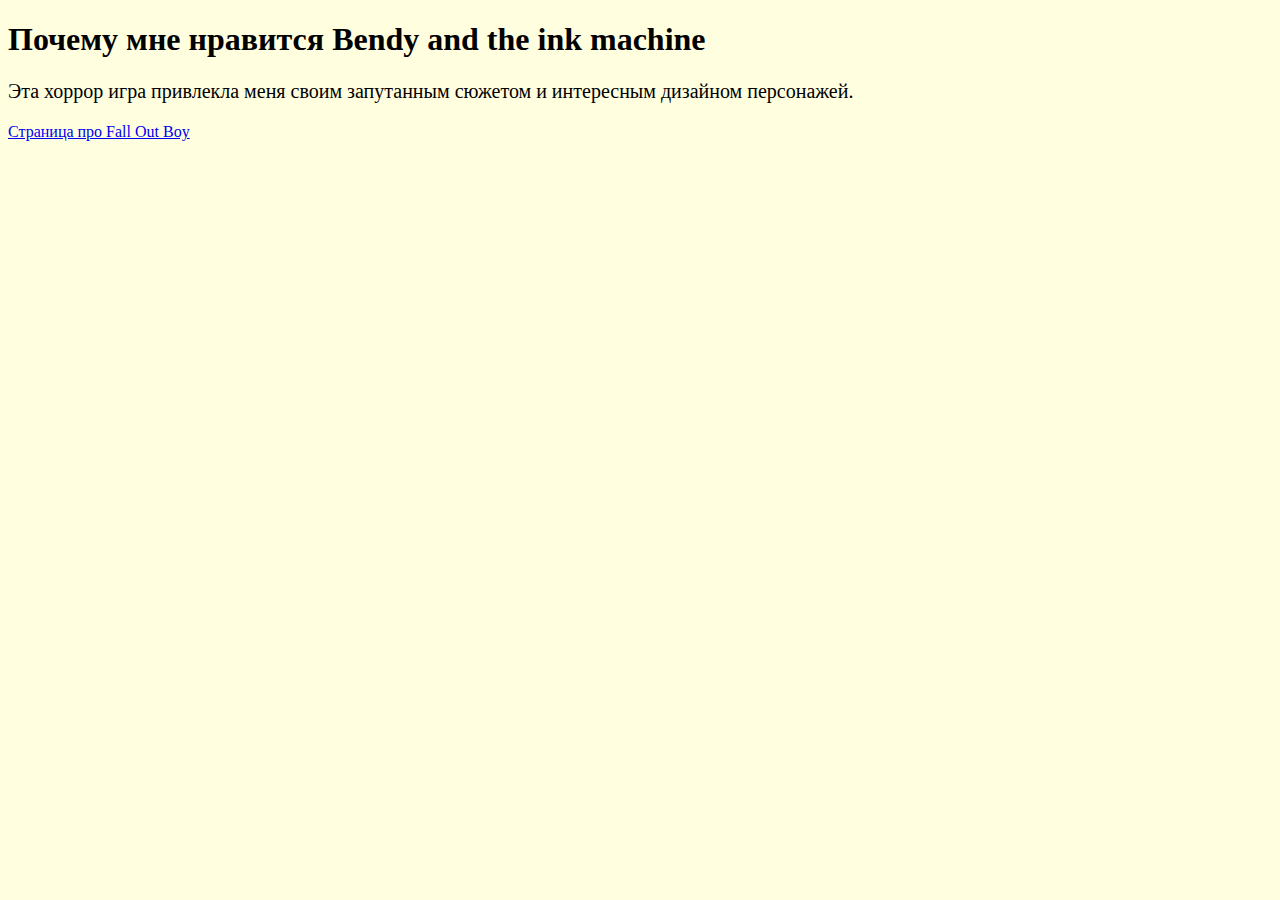
<file: index.html>
<!DOCTYPE html>
<html>
   <head>
       <meta charset="UTF-8">
       <title>Bendy and the ink machine</title>
       <link rel="stylesheet" href="style.css">
   </head>
   <body>
  <h1>Почему мне нравится Bendy and the ink machine</h1>
  <p>Эта хоррор игра привлекла меня своим запутанным сюжетом и интересным дизайном персонажей.</p>
   <a href="mypage.html">Страница про Fall Out Boy</a>
   </body>
</html>
</file>
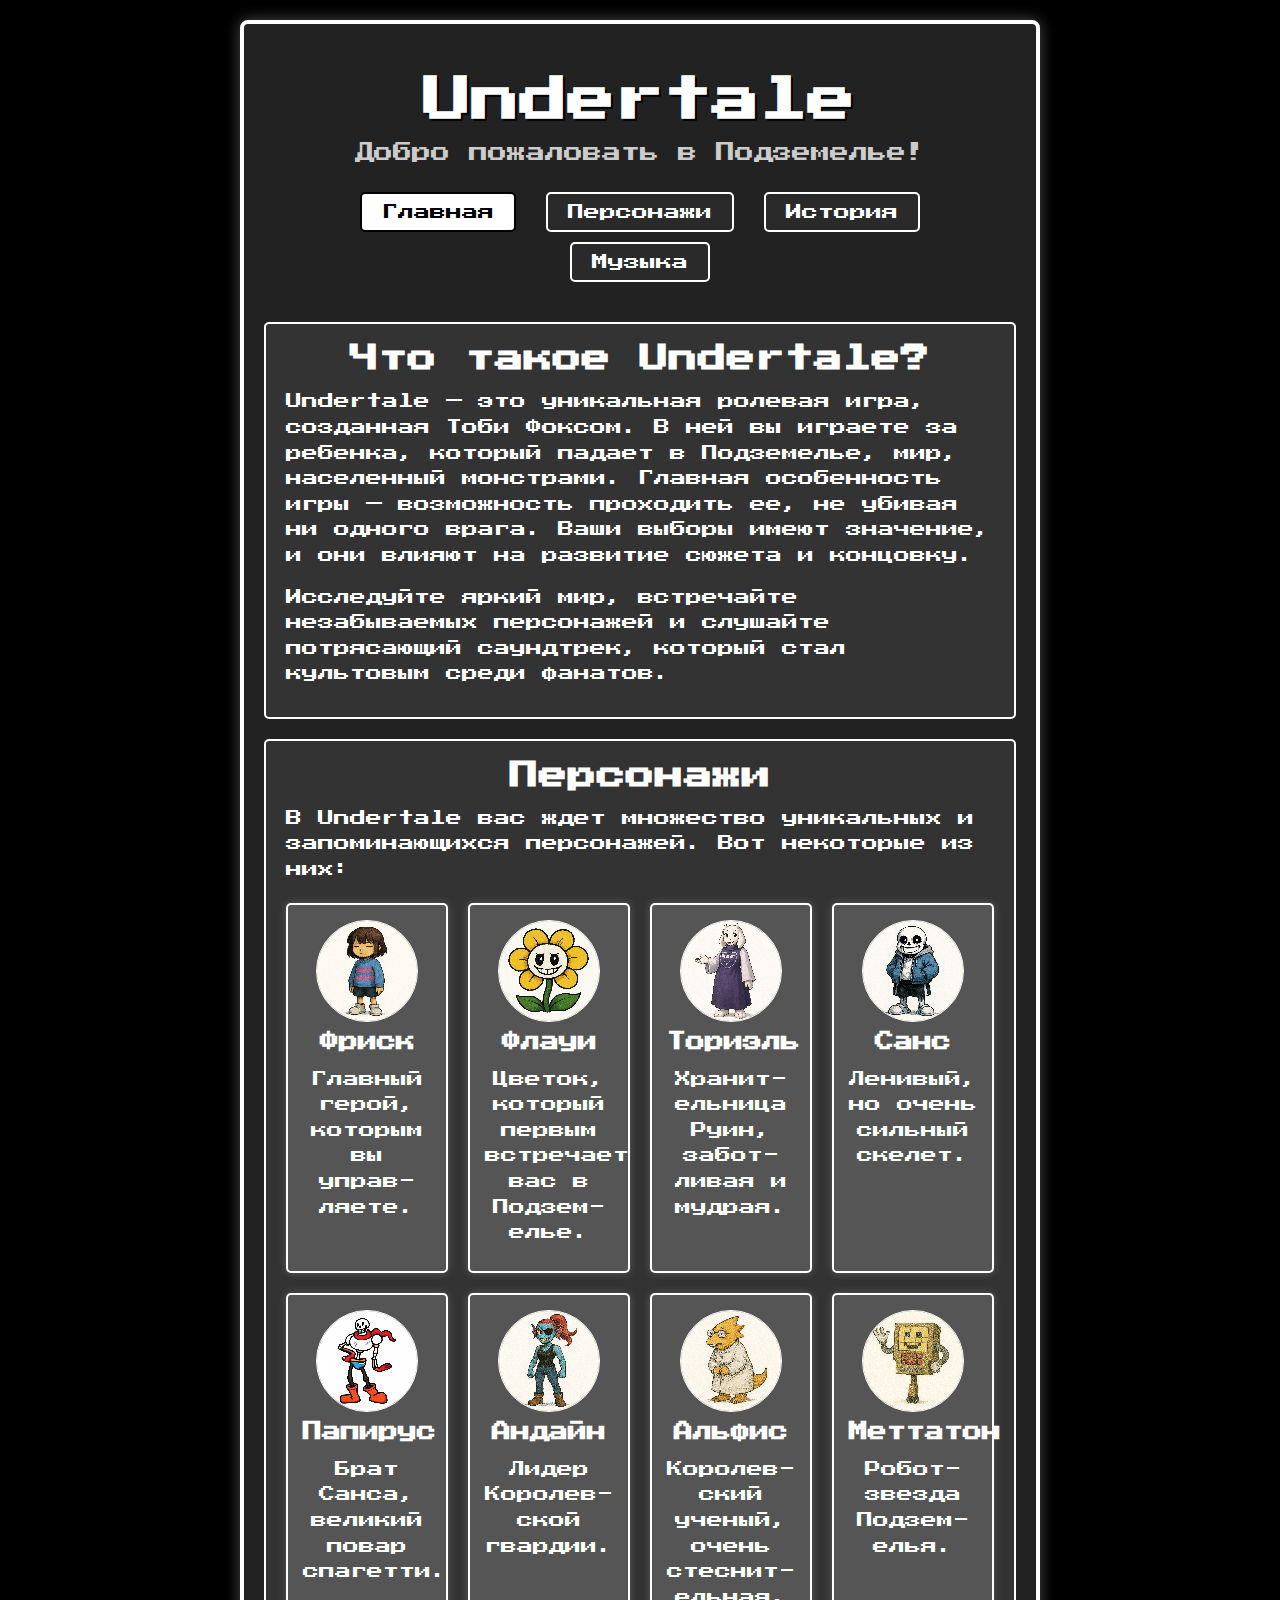
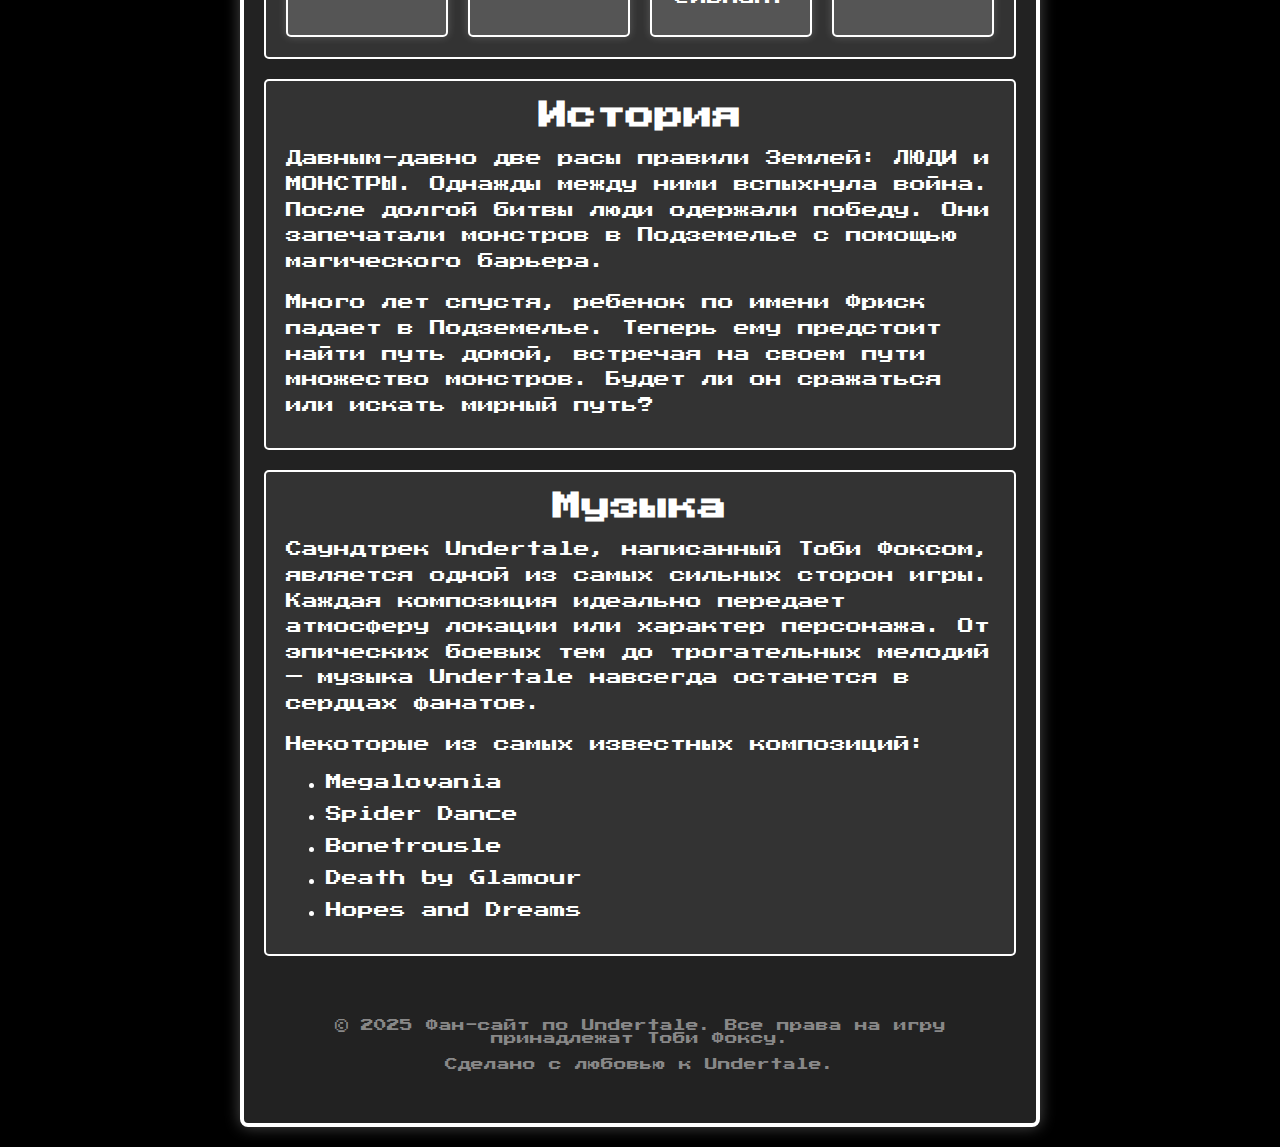
<file: undertale/index.html>
<!DOCTYPE html>
<html lang="ru">
<head>
    <meta charset="UTF-8">
    <meta name="viewport" content="width=device-width, initial-scale=1.0">
    <title>Undertale - Фан-сайт</title>
    <!-- Подключаем пиксельный шрифт Press Start 2P из Google Fonts -->
    <link href="https://fonts.googleapis.com/css2?family=Press+Start+2P&display=swap" rel="stylesheet">
    <style>
        /* Общие стили для всего сайта */
        body {
            font-family: 'Press Start 2P', monospace; /* Основной пиксельный шрифт */
            background-color: #000000; /* Черный фон, как в игре */
            color: #ffffff; /* Белый текст */
            margin: 0;
            padding: 0;
            display: flex;
            flex-direction: column;
            align-items: center;
            min-height: 100vh; /* Минимальная высота для центрирования контента */
            text-rendering: optimizeLegibility; /* Улучшает читаемость текста */
            -webkit-font-smoothing: antialiased; /* Сглаживание шрифтов для лучшего вида */
            -moz-osx-font-smoothing: grayscale; /*  Сглаживание шрифтов для лучшего вида */
        }

        /* Контейнер для всего содержимого сайта, имитирующий экран игры */
        .container {
            background-color: #222222; /* Темно-серый фон для основного блока */
            border: 4px solid #ffffff; /* Белая рамка */
            border-radius: 8px; /* Скругленные углы */
            padding: 20px;
            margin: 20px;
            max-width: 90%; /* Адаптивная ширина */
            width: 800px; /* Максимальная ширина */
            box-shadow: 0 0 15px rgba(255, 255, 255, 0.3); /* Белое свечение */
            box-sizing: border-box; /* Учитываем padding и border в ширине */
        }

        /* Заголовок сайта */
        header {
            text-align: center;
            margin-bottom: 30px;
        }

        header h1 {
            font-size: 3em; /* Большой размер для заголовка */
            color: #ffff; /* Красный цвет для акцента */
            text-shadow: 2px 2px #000000; /* Тени для текста */
            margin-bottom: 10px;
        }

        header p {
            font-size: 1.2em;
            color: #cccccc;
        }

        /* Навигационное меню */
        nav ul {
            list-style: none;
            padding: 0;
            display: flex;
            justify-content: center;
            flex-wrap: wrap; /* Перенос элементов на новую строку при нехватке места */
            margin-bottom: 30px;
        }

        nav ul li {
            margin: 0 15px 10px; /* Отступы между пунктами меню */
        }

        nav ul li a {
            display: block;
            background-color: #44444444; /* Темно-серый фон для кнопок */
            color: #ffffff;
            text-decoration: none;
            padding: 10px 20px;
            border: 2px solid #ffffff; /* Белая рамка */
            border-radius: 5px; /* Скругленные углы */
            transition: background-color 0.2s, color 0.2s, border-color 0.2s;
            white-space: nowrap; /* Предотвращает перенос текста в кнопках */
        }

        nav ul li a:hover,
        nav ul li a.active {
            background-color: #ffffff; /* Красный фон при наведении/активности */
            color: #000000;
            border-color: #000000;
            cursor: pointer;
        }

        /* Секции контента */
        section {
            background-color: #333333; /* Более светлый серый для секций */
            border: 2px solid #ffffff;
            border-radius: 5px;
            padding: 20px;
            margin-bottom: 20px;
        }

        section h2 {
            font-size: 1.8em;
            color: #ffffff; /* Желтый цвет для заголовков секций */
            margin-top: 0;
            margin-bottom: 15px;
            text-align: center;
        }

        section p {
            font-size: 1em;
            line-height: 1.6;
            margin-bottom: 10px;
        }
/* Стили для списка персонажей */
        .character-list {
            display: grid;
            grid-template-columns: repeat(auto-fit, minmax(150px, 1fr)); /* Адаптивная сетка */
            gap: 20px; /* Отступы между элементами сетки */
            text-align: center;
            margin-top: 20px;
        }

        .character-item {
            background-color: #555555; /* Серый фон для карточек персонажей */
            border: 2px solid #ffffff;
            border-radius: 5px;
            padding: 15px;
            box-shadow: 0 0 8px rgba(255, 255, 255, 0.2);
        }

        .character-item h3 {
            font-size: 1.2em;
            color: #ffffff;
            margin-top: 0;
            margin-bottom: 10px;
        }

        .character-item img {
            max-width: 100px; /* Максимальная ширина изображения */
            height: auto;
            border: 1px solid #ffffff;
            border-radius: 50%; /* Круглые изображения */
            margin-bottom: 10px;
            image-rendering: pixelated; /* Сохраняем пиксельность изображений */
        }

        /* Футер */
        footer {
            text-align: center;
            margin-top: 30px;
            padding: 20px;
            font-size: 0.8em;
            color: #888888; /* Серый текст для футера */
        }

        /* Адаптивность для маленьких экранов */
        @media (max-width: 600px) {
            header h1 {
                font-size: 2em; /* Меньший размер заголовка на мобильных */
            }

            nav ul {
                flex-direction: column; /* Кнопки меню в столбик */
                align-items: center;
            }

            nav ul li {
                margin: 5px 0; /* Меньшие отступы */
                width: 80%; /* Ширина кнопок */
            }

            nav ul li a {
                padding: 8px 15px;
            }

            .container {
                padding: 15px;
                margin: 10px;
            }

            section {
                padding: 15px;
            }

            .character-list {
                grid-template-columns: 1fr; /* Один столбец для персонажей */
            }
        }
    </style>
</head>
<body>
    <div class="container">
        <header>
            <h1>Undertale</h1>
            <p>Добро пожаловать в Подземелье!</p>
        </header>

        <nav>
            <ul>
                <li><a href="#home" class="active">Главная</a></li>
                <li><a href="#characters">Персонажи</a></li>
                <li><a href="#story">История</a></li>
                <li><a href="#music">Музыка</a></li>
            </ul>
        </nav>

        <main>
            <section id="home">
                <h2>Что такое Undertale?</h2>
                <p>Undertale — это уникальная ролевая игра, созданная Тоби Фоксом. В ней вы играете за ребенка, который падает в Подземелье, мир, населенный монстрами. Главная особенность игры — возможность проходить ее, не убивая ни одного врага. Ваши выборы имеют значение, и они влияют на развитие сюжета и концовку.</p>
                <p>Исследуйте яркий мир, встречайте незабываемых персонажей и слушайте потрясающий саундтрек, который стал культовым среди фанатов.</p>
            </section>

            <section id="characters">
                <h2>Персонажи</h2>
                <p>В Undertale вас ждет множество уникальных и запоминающихся персонажей. Вот некоторые из них:</p>
                <div class="character-list">
                    <div class="character-item">
                        <!-- Placeholder image for Frisk -->
                        <img src="frisk.png" alt="Фриск">
                        <h3>Фриск</h3>
                        <p>Главный герой, которым вы управ-ляете.</p>
</div>
                    <div class="character-item">
                        <!-- Placeholder image for Flowey -->
                        <img src="flowey.png" alt="Флауи">
                        <h3>Флауи</h3>
                        <p>Цветок, который первым встречает вас в Подзем-елье.</p>
                    </div>
                    <div class="character-item">
                        <!-- Placeholder image for Toriel -->
                        <img src="toriel.png" alt="Ториэль">
                        <h3>Ториэль</h3>
                        <p>Хранит-ельница Руин, забот-ливая и мудрая.</p>
                    </div>
                    <div class="character-item">
                        <!-- Placeholder image for Sans -->
                        <img src="sans.png" alt="Санс">
                        <h3>Санс</h3>
                        <p>Ленивый, но очень сильный скелет.</p>
                    </div>
                    <div class="character-item">
                        <!-- Placeholder image for Papyrus -->
                        <img src="papyrus.png" alt="Папирус">
                        <h3>Папирус</h3>
                        <p>Брат Санса, великий повар спагетти.</p>
                    </div>
                    <div class="character-item">
                        <!-- Placeholder image for Undyne -->
                        <img src="undyne.png" alt="Андайн">
                        <h3>Андайн</h3>
                        <p>Лидер Королев-ской гвардии.</p>
                    </div>
                    <div class="character-item">
                        <!-- Placeholder image for Alphys -->
                        <img src="alphis.png" alt="Альфис">
                        <h3>Альфис</h3>
                        <p>Королев-ский ученый, очень стеснит-ельная.</p>
                    </div>
                    <div class="character-item">
                        <!-- Placeholder image for Mettaton -->
                        <img src="mettaton.png" alt="Меттатон">
                        <h3>Меттатон</h3>
                        <p>Робот-звезда Подзем-елья.</p>
                    </div>
                </div>
            </section>

            <section id="story">
                <h2>История</h2>
                <p>Давным-давно две расы правили Землей: ЛЮДИ и МОНСТРЫ. Однажды между ними вспыхнула война. После долгой битвы люди одержали победу. Они запечатали монстров в Подземелье с помощью магического барьера.</p>
                <p>Много лет спустя, ребенок по имени Фриск падает в Подземелье. Теперь ему предстоит найти путь домой, встречая на своем пути множество монстров. Будет ли он сражаться или искать мирный путь?</p>
            </section>

            <section id="music">
                <h2>Музыка</h2>
                <p>Саундтрек Undertale, написанный Тоби Фоксом, является одной из самых сильных сторон игры. Каждая композиция идеально передает атмосферу локации или характер персонажа. От эпических боевых тем до трогательных мелодий — музыка Undertale навсегда останется в сердцах фанатов.</p>
                <p>Некоторые из самых известных композиций:</p>
                <ul>
                    <li>Megalovania</li>
                    <p></p>
                    <li>Spider Dance</li>
                    <p></p>
                    <li>Bonetrousle</li>
                    <p></p>
                    <li>Death by Glamour</li>
                    <p></p>
                    <li>Hopes and Dreams</li>
                </ul>
            </section>
        </main>

        <footer>
            <p>&copy; 2025 Фан-сайт по Undertale. Все права на игру принадлежат Тоби Фоксу.</p>
            <p>Сделано с любовью к Undertale.</p>
        </footer>
    </div>
<script>
        // Простая навигация по секциям
        document.addEventListener('DOMContentLoaded', () => {
            const navLinks = document.querySelectorAll('nav ul li a');
            const sections = document.querySelectorAll('main section');

            // Функция для активации ссылки и прокрутки
            const activateLink = (id) => {
                navLinks.forEach(link => {
                    link.classList.remove('active');
                    if (link.getAttribute('href') === #${id}) {
                        link.classList.add('active');
                    }
                });

                const targetSection = document.getElementById(id);
                if (targetSection) {
                    targetSection.scrollIntoView({ behavior: 'smooth' });
                }
            };

            // Обработчик клика по ссылкам навигации
            navLinks.forEach(link => {
                link.addEventListener('click', (e) => {
                    e.preventDefault();
                    const targetId = e.target.getAttribute('href').substring(1);
                    activateLink(targetId);
                });
            });

            // Активация ссылки при прокрутке
            const observerOptions = {
                root: null,
                rootMargin: '0px',
                threshold: 0.7 // Когда 70% секции видно
            };

            const observer = new IntersectionObserver((entries) => {
                entries.forEach(entry => {
                    if (entry.isIntersecting) {
                        activateLink(entry.target.id);
                    }
                });
            }, observerOptions);

            sections.forEach(section => {
                observer.observe(section);
            });

            // Изначальная активация для первой секции при загрузке
            if (sections.length > 0) {
                activateLink(sections[0].id);
            }
        });
    </script>
</body>
</html>
</file>
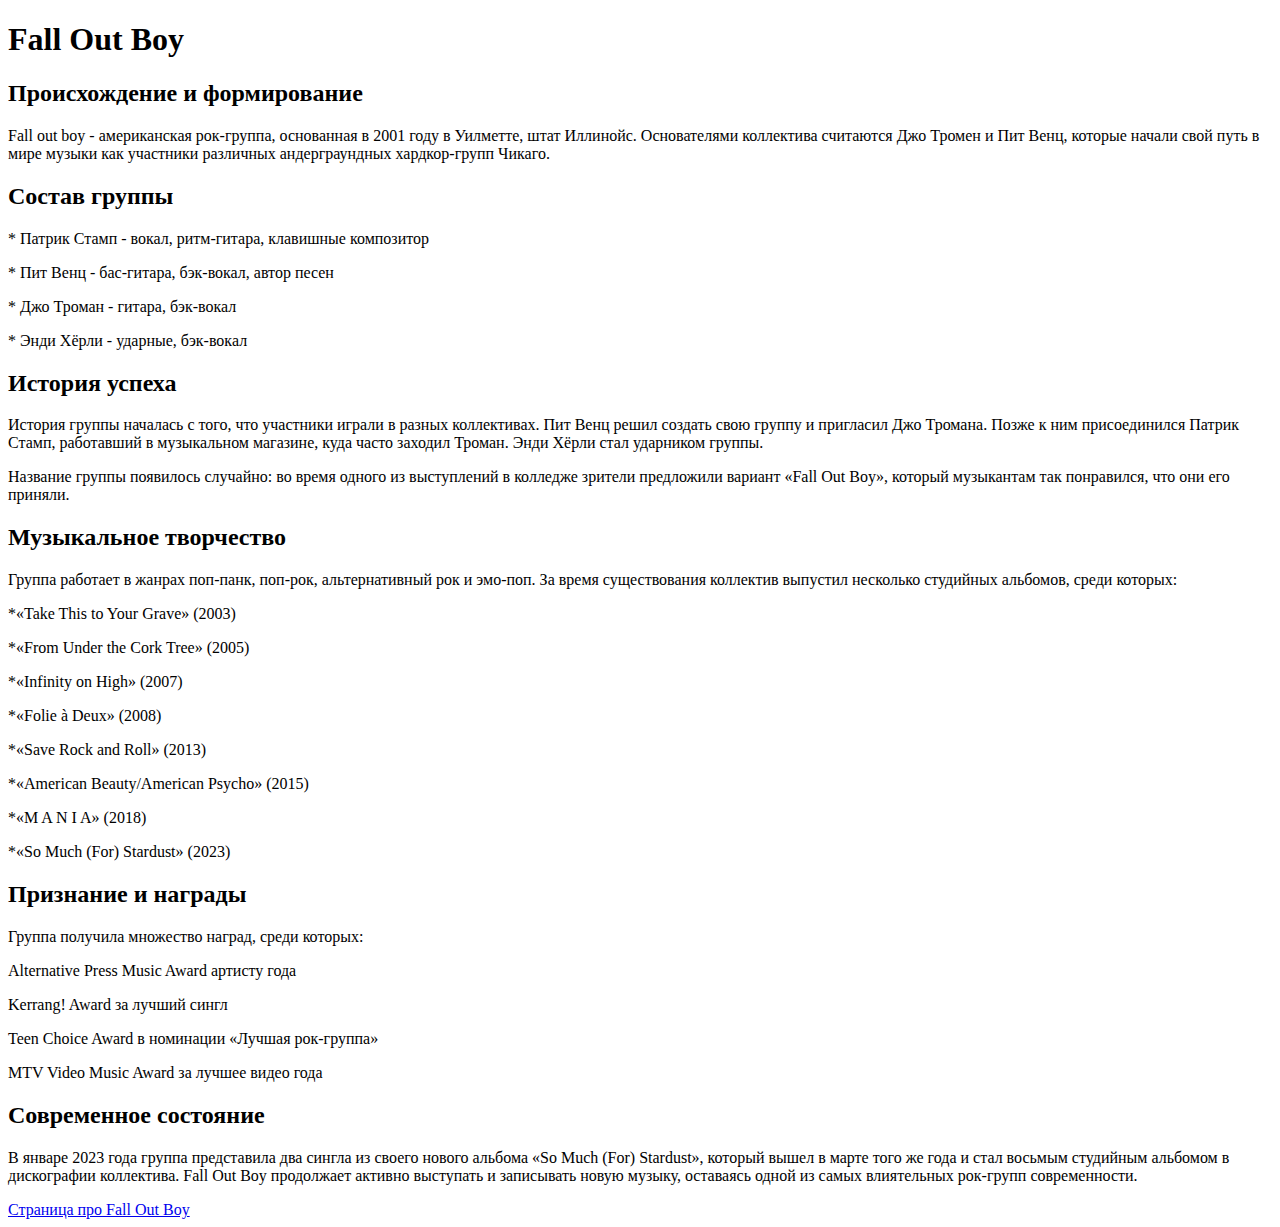
<file: FallOutBoy.html>
<!DOCTYPE html>
<html>
   <head>
       <meta charset="UTF-8">
       <title>Fall Out Boy</title>
   </head>
   <body>
       <h1>Fall Out Boy</h1>
       <h2>Происхождение и формирование</h2>
       <p>Fall out boy - американская рок-группа, основанная в 2001 году в Уилметте, штат Иллинойс. 
          Основателями коллектива считаются Джо Тромен и Пит Венц, которые начали
          свой путь в мире музыки как участники различных андерграундных хардкор-групп Чикаго.</p>
     
       <h2>Состав группы</h2>
       <p>* Патрик Стамп - вокал, ритм-гитара, клавишные композитор</p>
       <p>* Пит Венц - бас-гитара, бэк-вокал, автор песен</p>
       <p>* Джо Троман - гитара, бэк-вокал</p>
       <p>* Энди Хёрли - ударные, бэк-вокал</p>
     
       <h2>История успеха</h2>
       <p>История группы началась с того, что участники играли в разных коллективах. 
          Пит Венц решил создать свою группу и пригласил Джо Тромана. Позже к ним присоединился
          Патрик Стамп, работавший в музыкальном магазине, куда часто заходил Троман.
          Энди Хёрли стал ударником группы.
       <p>Название группы появилось случайно: во время одного из выступлений в колледже 
          зрители предложили вариант «Fall Out Boy», который музыкантам так понравился, 
          что они его приняли.</p>

       <h2>Музыкальное творчество</h2>
        <p>Группа работает в жанрах поп-панк, поп-рок, альтернативный рок и эмо-поп. 
           За время существования коллектив выпустил несколько студийных альбомов, среди которых:</p>
        <p>*«Take This to Your Grave» (2003)</p>
        <p>*«From Under the Cork Tree» (2005)</p>
        <p>*«Infinity on High» (2007)</p>
        <p>*«Folie à Deux» (2008)</p>
        <p>*«Save Rock and Roll» (2013)</p>
        <p>*«American Beauty/American Psycho» (2015)</p>
        <p>*«M A N I A» (2018)</p>
        <p>*«So Much (For) Stardust» (2023)</p>

        <h2>Признание и награды</h2>
        <p>Группа получила множество наград, среди которых:</p>
        <p>Alternative Press Music Award артисту года</p>
        <p>Kerrang! Award за лучший сингл</p>
        <p>Teen Choice Award в номинации «Лучшая рок-группа»</p>
        <p>MTV Video Music Award за лучшее видео года</p>
        
        <h2>Современное состояние</h2>
        <p>В январе 2023 года группа представила два сингла из своего
           нового альбома «So Much (For) Stardust», который вышел в марте
           того же года и стал восьмым студийным альбомом в дискографии коллектива.
           Fall Out Boy продолжает активно выступать и записывать новую музыку, 
           оставаясь одной из самых влиятельных рок-групп современности.</p>
     
     <a href="FallOutBoy.html">Страница про Fall Out Boy </a>
   </body>
</html>
</file>
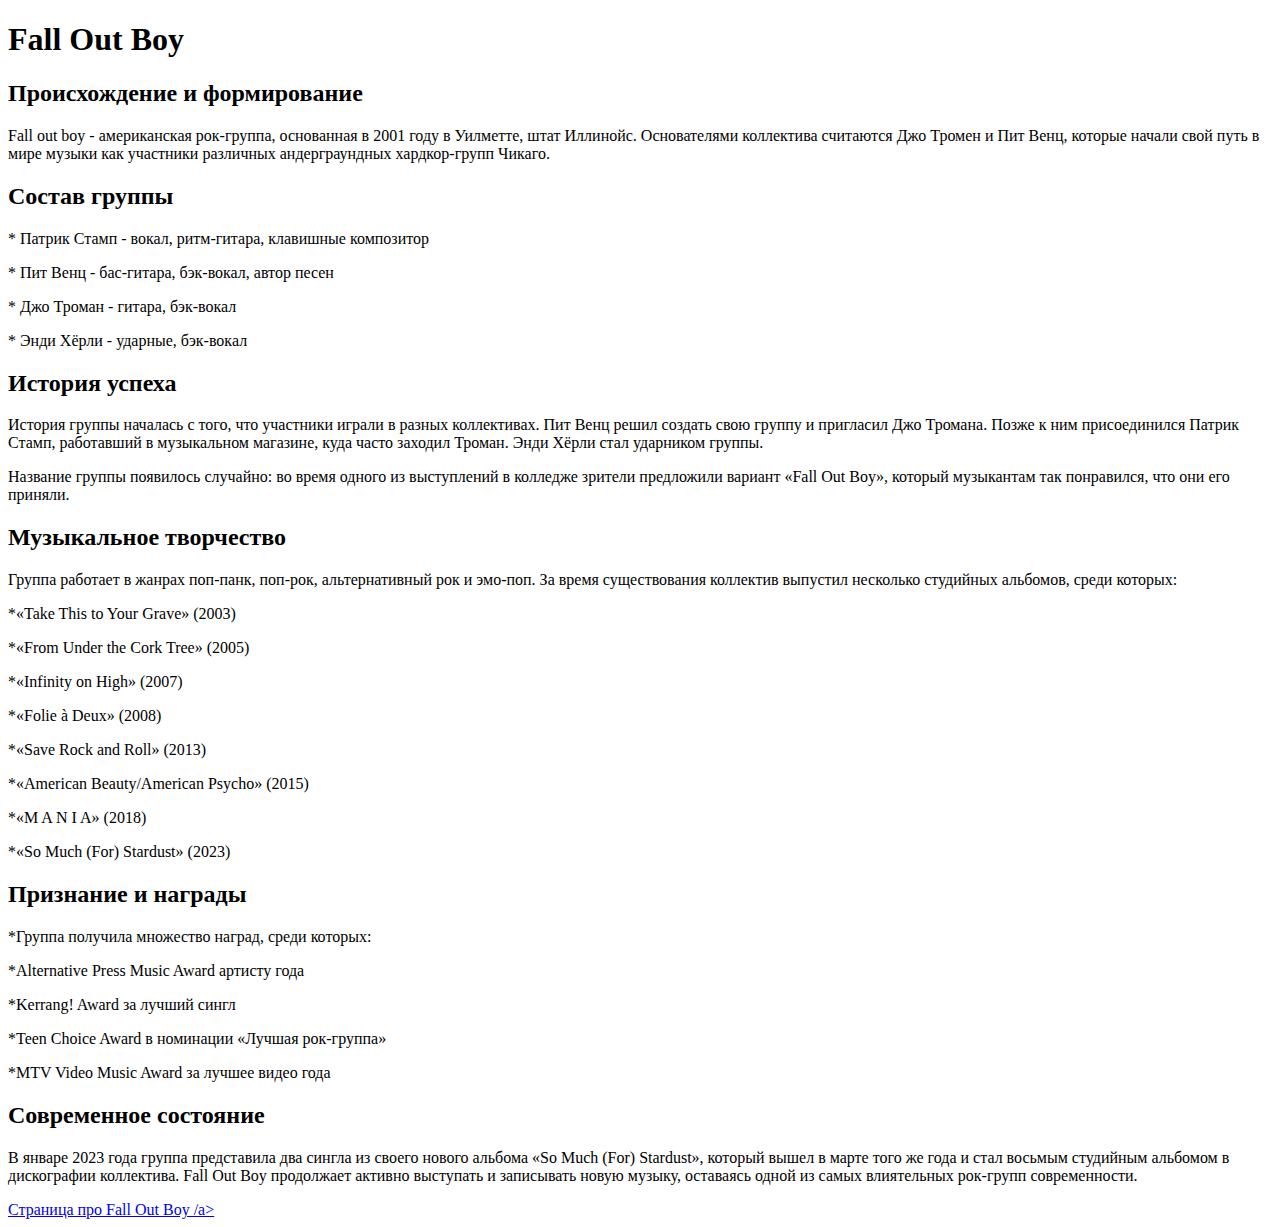
<file: mypage.html>
<!DOCTYPE html>
<html>
   <head>
       <meta charset="UTF-8">
       <title>Fall Out Boy</title>
   </head>
   <body>
       <h1>Fall Out Boy</h1>
       <h2>Происхождение и формирование</h2>
       <p>Fall out boy - американская рок-группа, основанная в 2001 году в Уилметте, штат Иллинойс. 
          Основателями коллектива считаются Джо Тромен и Пит Венц, которые начали
          свой путь в мире музыки как участники различных андерграундных хардкор-групп Чикаго.</p>
     
       <h2>Состав группы</h2>
       <p>* Патрик Стамп - вокал, ритм-гитара, клавишные композитор</p>
       <p>* Пит Венц - бас-гитара, бэк-вокал, автор песен</p>
       <p>* Джо Троман - гитара, бэк-вокал</p>
       <p>* Энди Хёрли - ударные, бэк-вокал</p>
     
       <h2>История успеха</h2>
       <p>История группы началась с того, что участники играли в разных коллективах. 
          Пит Венц решил создать свою группу и пригласил Джо Тромана. Позже к ним присоединился
          Патрик Стамп, работавший в музыкальном магазине, куда часто заходил Троман.
          Энди Хёрли стал ударником группы.
       <p>Название группы появилось случайно: во время одного из выступлений в колледже 
          зрители предложили вариант «Fall Out Boy», который музыкантам так понравился, 
          что они его приняли.</p>

       <h2>Музыкальное творчество</h2>
        <p>Группа работает в жанрах поп-панк, поп-рок, альтернативный рок и эмо-поп. 
           За время существования коллектив выпустил несколько студийных альбомов, среди которых:</p>
        <p>*«Take This to Your Grave» (2003)</p>
        <p>*«From Under the Cork Tree» (2005)</p>
        <p>*«Infinity on High» (2007)</p>
        <p>*«Folie à Deux» (2008)</p>
        <p>*«Save Rock and Roll» (2013)</p>
        <p>*«American Beauty/American Psycho» (2015)</p>
        <p>*«M A N I A» (2018)</p>
        <p>*«So Much (For) Stardust» (2023)</p>

        <h2>Признание и награды</h2>
        <p>*Группа получила множество наград, среди которых:</p>
        <p>*Alternative Press Music Award артисту года</p>
        <p>*Kerrang! Award за лучший сингл</p>
        <p>*Teen Choice Award в номинации «Лучшая рок-группа»</p>
        <p>*MTV Video Music Award за лучшее видео года</p>
        
        <h2>Современное состояние</h2>
        <p>В январе 2023 года группа представила два сингла из своего
           нового альбома «So Much (For) Stardust», который вышел в марте
           того же года и стал восьмым студийным альбомом в дискографии коллектива.
           Fall Out Boy продолжает активно выступать и записывать новую музыку, 
           оставаясь одной из самых влиятельных рок-групп современности.</p>
     
     <a href="FallOutBoy.html">Страница про Fall Out Boy /a>
   </body>
</html>
</file>
<file: style.css>
body { 
	background-color: lightyellow;	/* Голубой фон */
	color: black;						/* Чёрный текст */
}

h1 { 
	color: Black;		/* Синий заголовок */
}

p { 
	font-size: 20px;	/* Размер шрифта абзаца */
    color:Black
}
</file>
